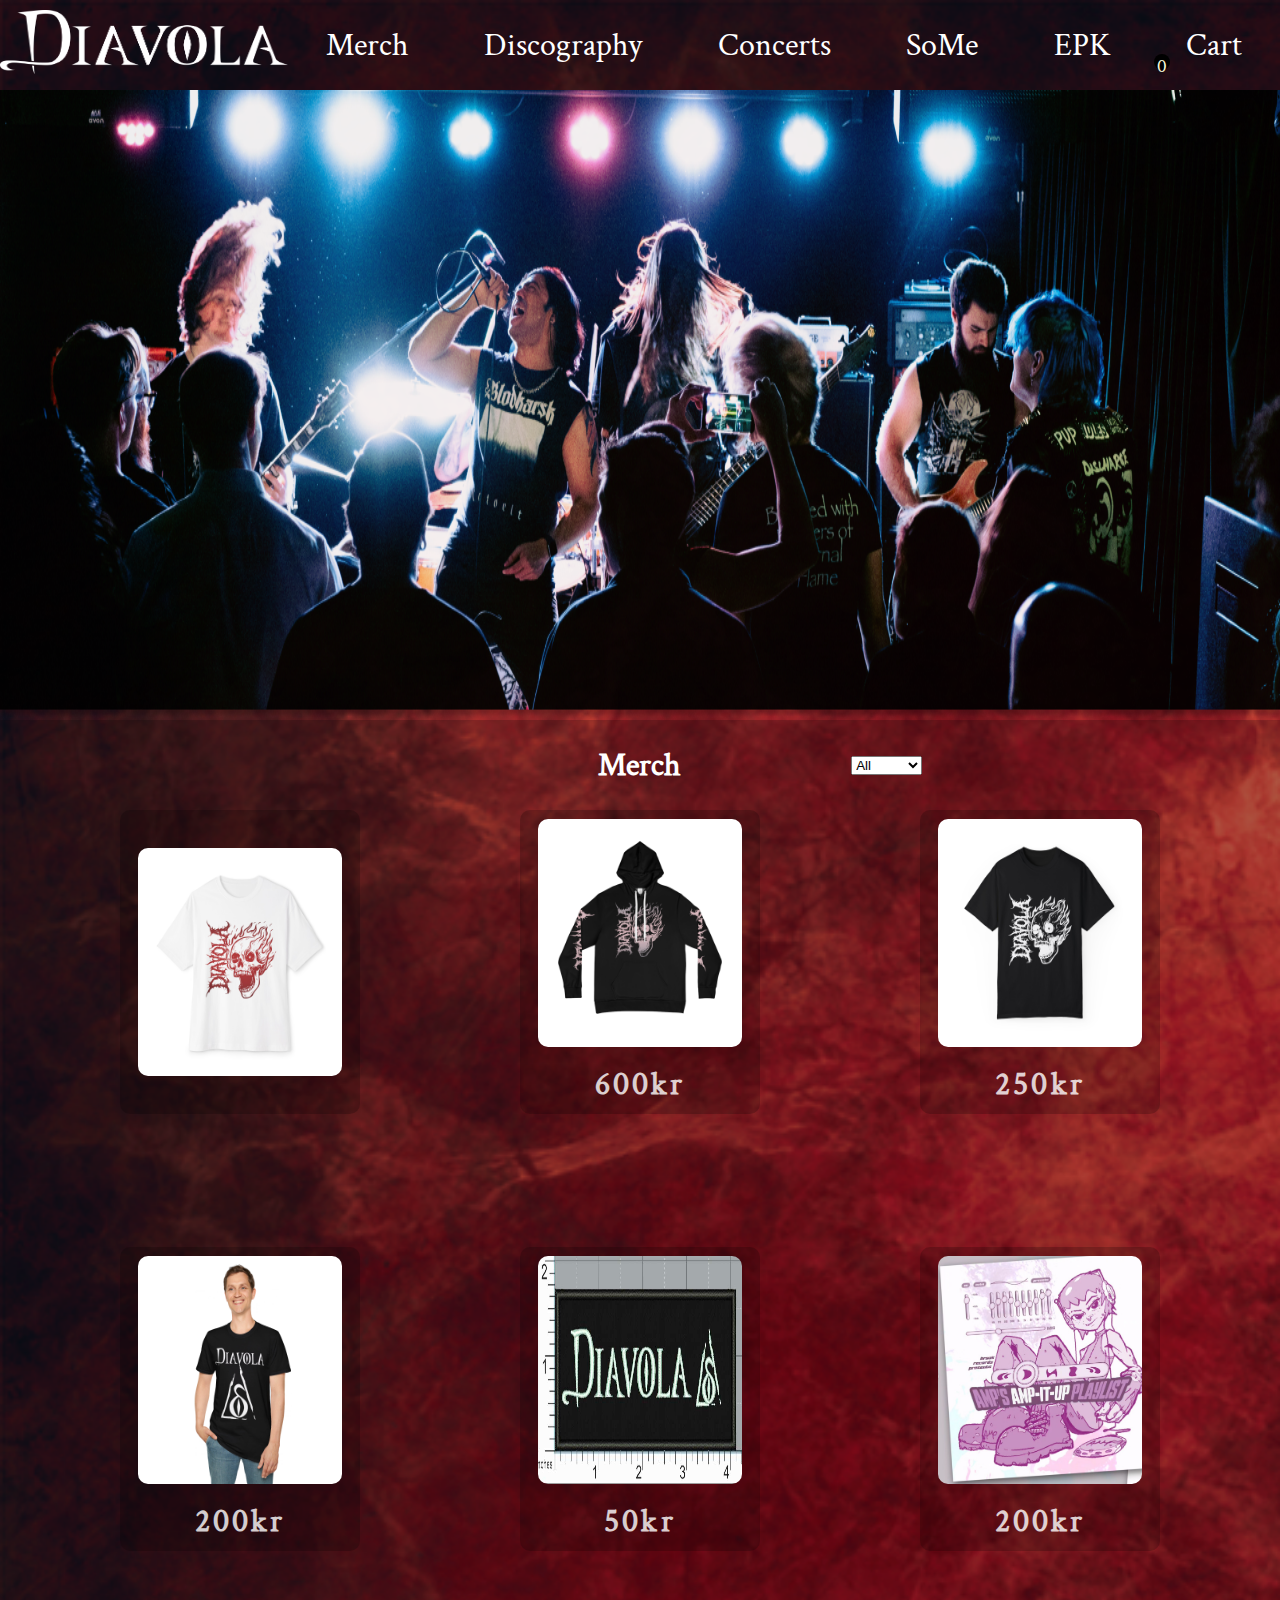
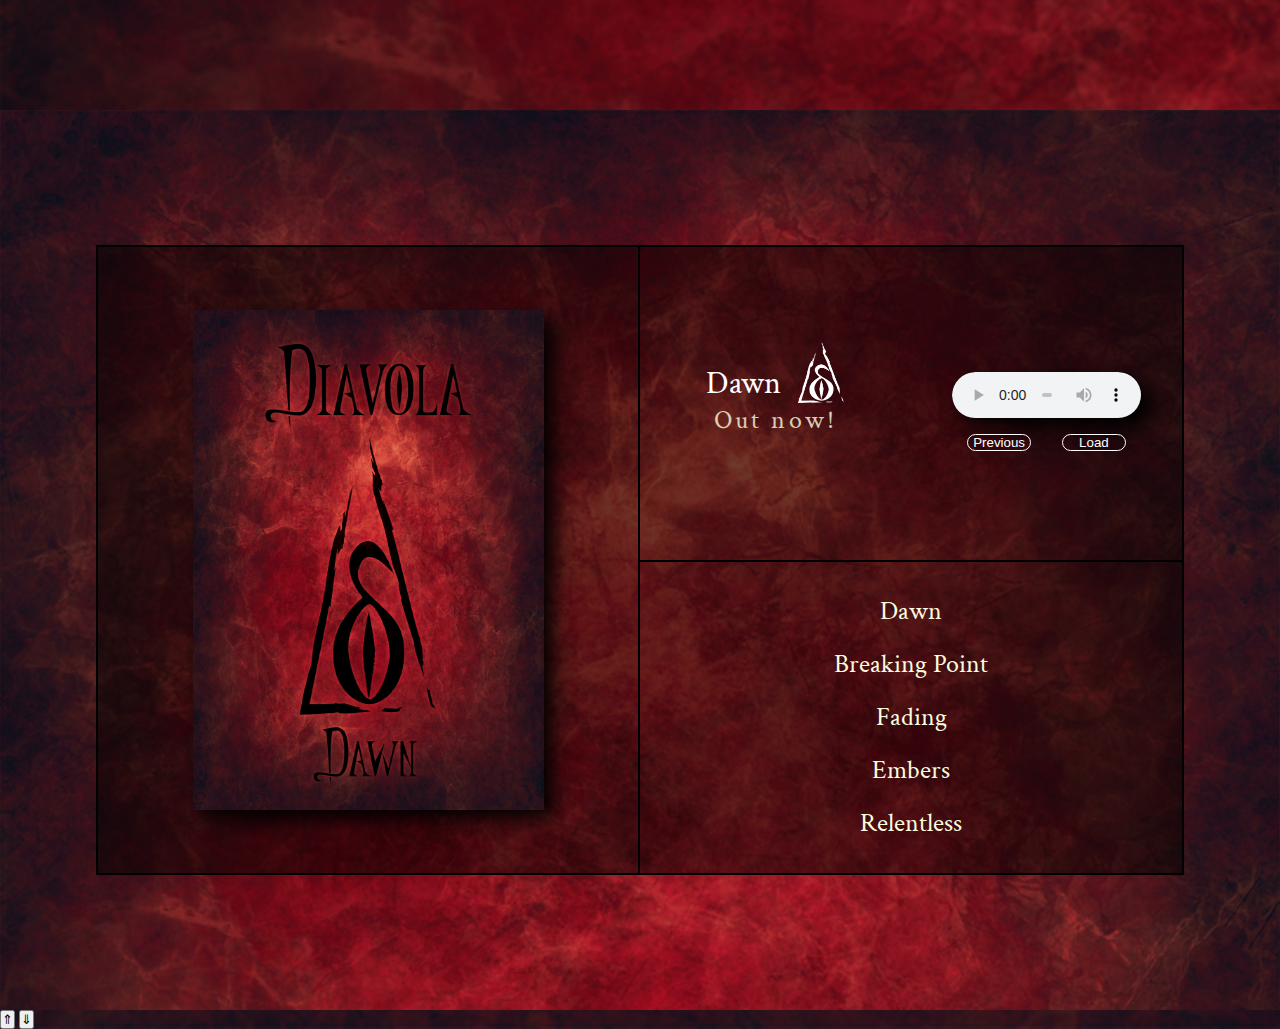
<file: src/index.html>
<!DOCTYPE html>
<html lang="en">
  <head>
    <meta charset="UTF-8" />
    <meta name="viewport" content="width=device-width, initial-scale=1.0" />
    <link
      href="https://cdnjs.cloudflare.com/ajax/libs/font-awesome/6.0.0-beta3/css/all.min.css"
      rel="stylesheet"
    />
    <link rel="stylesheet" href="./styles/reset.css" />
    <link rel="stylesheet" href="./styles/variables.css" />
    <link rel="stylesheet" href="./styles/navbar.css" />
    <link rel="stylesheet" href="./styles/hero_section.css" />
    <link rel="stylesheet" href="./styles/merch.css" />
    <link rel="stylesheet" href="./styles/discography.css" />
    <link rel="stylesheet" href="./styles/cart.css" />
    <link rel="stylesheet" href="./styles/responsiveness.css" />
    <title>Diavola</title>
    <link
      rel="diavola icon"
      href="./assets/icons/Diavola_icon_white.png"
      type="image/x-icon"
    />
  </head>
  <body>
    <header>
      <nav class="navbar" id="navbar">
        <div class="navbar__logo-container">
          <a href="./index.html" class="navbar__logo-link"></a>
        </div>
        <div class="navbar__links-container">
          <a href="#merch-section" class="navbar__link navbar__link--merch"></a>
          <a
            href="#discography-section"
            class="navbar__link navbar__link--discography"
          ></a>
          <a
            href="https://www.bandsintown.com/a/15566203-diavola?came_from=257&utm_medium=web&utm_source=home&utm_campaign=search_bar"
            target="_blank"
            class="navbar__link navbar__link--concerts"
          ></a>
          <a
            href="https://linktr.ee/diavolaoffical?fbclid=PAZXh0bgNhZW0CMTEAAaZcL3SOMhyv0MtaNuDBmvu69iLLtdUOzIf9DViLSNgrgpWFg_YOUDY6BZY_aem_rwQPoSo8cDlNIB_dpwriOA"
            target="_blank"
            class="navbar__link navbar__link--some"
          ></a>
          <a href="" class="navbar__link navbar__link--epk"></a>
          <div class="navbar__cart-container">
            <div class="navbar__cart-counter"></div>
            <a href="./cart.html" class="navbar__link navbar__link--cart"></a>
          </div>
        </div>
        <div class="navbar__toggle-button-container">
          <button class="navbar__toggle-button">
            <i class="fa-solid fa-bars fa-2x navbar__toggle-logo"></i>
          </button>
        </div>
      </nav>
    </header>

    <main>
      <!-- Hero section -->
      <section class="hero-section"></section>

      <!-- Merch -->
      <section class="merch-section" id="merch-section">
        <div class="merch__header-container">
          <div class="merch__header"></div>
          <h1 class="merch__header">Merch</h1>
          <div class="merch__header--search-container">
            <select name="filter" id="filter">
              <option value="all" data-sort="all">All</option>
              <option value="hoodie" data-sort="hoodie">Hoodies</option>
              <option value="tshirt" data-sort="tshirt">T-shirts</option>
              <option value="misc" data-sort="misc">Misc.</option>
            </select>
          </div>
        </div>
        <div class="merch__container">
          <!-- The merch cards are inserted here -->
        </div>
      </section>

      <!-- Discography -->
      <section class="discography" id="discography-section">
        <div class="discography__container">
          <div class="discography__image-container"></div>
          <div class="discography__info-container">
            <div class="discography__info--dawn-container">
              <div class="dawn-container__title-logo"></div>
              <div class="dawn-container__info"></div>
            </div>
            <div class="discography__info--audio-container"></div>
            <div class="discography__info--tracks-container"></div>
          </div>
        </div>
      </section>

      <!-- Gallery -->
      <section class="gallery">
        <div class="gallery__image-container"></div>
        <button class="gallery__button" data-gallery-button="next">
          &uArr;
        </button>
        <button class="gallery__button">&dArr;</button>
        <div class="gallery__image-indicators"></div>
      </section>
    </main>

    <footer class="footer">
      <div class="footer__contact-info"></div>
      <div class="footer__links-container"></div>
    </footer>
    <script src="./js/navbar.js"></script>
    <script src="./js/hero_section.js"></script>
    <script src="./js/merch.js"></script>
    <script src="./js/discography.js"></script>
    <script src="./js/cart.js"></script>
  </body>
</html>
</file>
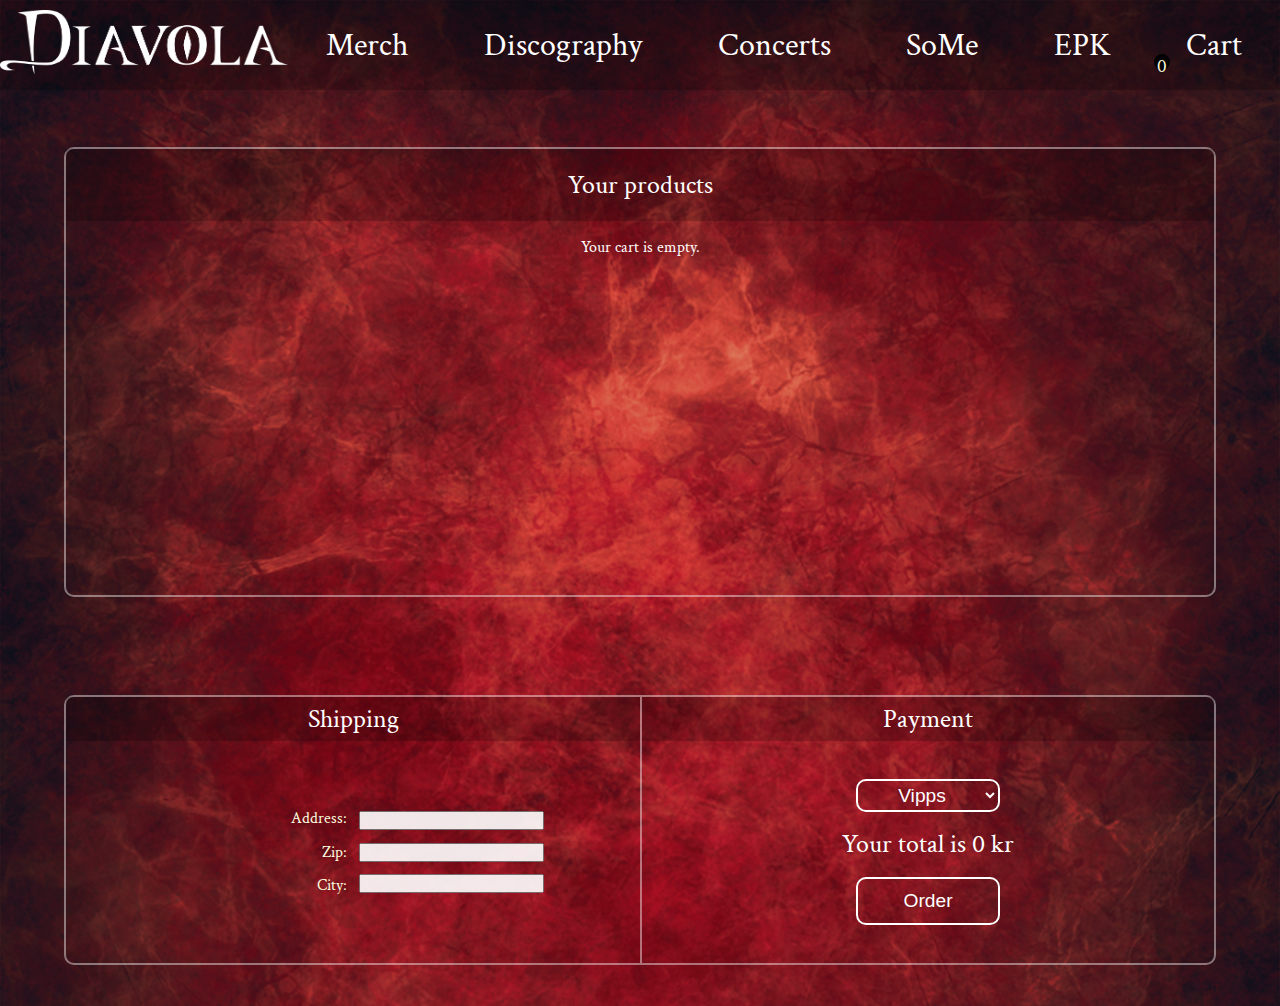
<file: src/cart.html>
<!DOCTYPE html>
<html lang="en">
  <head>
    <meta charset="UTF-8" />
    <meta name="viewport" content="width=device-width, initial-scale=1.0" />
    <link
      href="https://cdnjs.cloudflare.com/ajax/libs/font-awesome/6.0.0-beta3/css/all.min.css"
      rel="stylesheet"
    />
    <link rel="stylesheet" href="./styles/reset.css" />
    <link rel="stylesheet" href="./styles/variables.css" />
    <link rel="stylesheet" href="./styles/navbar.css" />
    <link rel="stylesheet" href="./styles/cart.css" />
    <link rel="stylesheet" href="./styles/responsiveness.css" />
    <title>Diavola cart</title>
  </head>
  <body>
    <header>
      <nav class="navbar" id="navbar">
        <div class="navbar__logo-container">
          <a href="./index.html" class="navbar__logo-link"></a>
        </div>
        <div class="navbar__links-container">
          <a
            href="./index.html#merch-section"
            class="navbar__link navbar__link--merch"
          ></a>
          <a
            href="./index.html#discography-section"
            class="navbar__link navbar__link--discography"
          ></a>
          <a
            href="https://www.bandsintown.com/a/15566203-diavola?came_from=257&utm_medium=web&utm_source=home&utm_campaign=search_bar"
            target="_blank"
            class="navbar__link navbar__link--concerts"
          ></a>
          <a
            href="https://linktr.ee/diavolaoffical?fbclid=PAZXh0bgNhZW0CMTEAAaZcL3SOMhyv0MtaNuDBmvu69iLLtdUOzIf9DViLSNgrgpWFg_YOUDY6BZY_aem_rwQPoSo8cDlNIB_dpwriOA"
            target="_blank"
            class="navbar__link navbar__link--some"
          ></a>
          <a href="" class="navbar__link navbar__link--epk"></a>
          <div class="navbar__cart-container">
            <div class="navbar__cart-counter"></div>
            <a
              href="../html/cart.html"
              class="navbar__link navbar__link--cart"
            ></a>
          </div>
        </div>
        <div class="navbar__toggle-button-container">
          <button class="navbar__toggle-button">
            <i class="fa-solid fa-bars fa-2x navbar__toggle-logo"></i>
          </button>
        </div>
      </nav>
    </header>
    <!-- Top section/products -->
    <main class="cart">
      <section class="cart__products-container">
        <div class="cart__products--header-container">
          <h3>Your products</h3>
        </div>
        <div class="cart__products">
          <!-- Products from the cart are inserted here -->
        </div>
      </section>

      <!-- Customer details -->
      <form class="cart__customer-details">
        <!-- Shipping -->
        <section class="cart__shipping">
          <div class="cart__shipping--header">
            <h3>Shipping</h3>
          </div>
          <div class="shipping__details">
            <div class="shipping__details--labels">
              <label for="address">Address:</label>
              <label for="zip">Zip:</label>
              <label for="city">City:</label>
            </div>
            <div class="shipping__details--inputs">
              <input type="text" required max="80" id="address" />
              <input type="text" required id="zip" />
              <input type="text" required max="80" id="city" />
            </div>
          </div>
        </section>

        <!-- Payment -->
        <section class="cart__payment">
          <div class="cart__payment--header">
            <h3>Payment</h3>
          </div>
          <div class="payment__option-container">
            <select name="payment" id="payment__selector">
              Select payment
              <option value="vipps">Vipps</option>
              <option value="card">Card</option>
            </select>
            <p class="payment__total">Total</p>
            <button class="order-button">Order</button>
          </div>
        </section>
      </form>
    </main>
    <script src="./js/navbar.js"></script>
    <script src="./js/cart.js"></script>
  </body>
</html>
</file>
<file: src/styles/variables.css>
:root {
  /* Spacing */
  --spacing-small: 0.8rem;
  --spacing-medium: 1rem;
  --spacing-large: 1.4rem;
  --spacing-x-large: 2rem;
  --spacing-xx-large: 4rem;

  /* Background */
  --background-image: url(../assets/images/Dawn_bg.png);
  --background-repeat: no-repeat;
  --background-size: cover;

  --background-color-divider: rgba(0, 0, 0, 0.2);
  --background-color-divider2: rgba(0, 0, 0, 0.5);

  /* Font size */
  --font-size-small: 0.8rem;
  --font-size-base: 1rem;
  --font-size-medium: 1.2rem;
  --font-size-large: 1.6rem;
  --font-size-x-large: 2rem;

  /* colors */
  --font-color-main: white;
  --font-color-secondary: #fafbde;
  --font-color-tertiary: black;

  /* Border-radius */
  --border-radius: 10px;

  --box-shadow: 10px 10px 20px black;
  --box-shadow2: 10px 10px 20px white;
}
</file>
<file: src/styles/navbar.css>
@font-face {
  font-family: crimson-text;
  src: url(../assets/fonts/CrimsonText-Regular.ttf);
}

.navbar {
  width: 100%;
  height: 10vh;
  font-family: crimson-text;

  display: flex;
  align-items: center;
  justify-content: space-around;
  position: relative;

  background-color: var(--background-color-divider);
}

.navbar__logo {
  height: 4rem;
  width: 18rem;
}
.navbar__links-container {
  width: 100%;
  display: flex;
  justify-content: space-around;
}

.navbar__link {
  color: var(--font-color-main);
  font-size: var(--font-size-x-large);
}

.navbar__link:hover {
  cursor: pointer;
  color: var(--font-color-secondary);
}

.navbar__toggle-button {
  background-color: transparent;
  border: none;
  color: var(--font-color-main);
  display: none;
}

.navbar__cart-container {
  text-align: center;
}
.navbar__cart-counter {
  background-color: black;
  color: var(--font-color-secondary);
  font-size: var(--font-size-medium);

  width: 1rem;
  height: 1rem;
  border-radius: 50%;

  position: absolute;
  bottom: 15px;
  right: 95px;
}
</file>
<file: src/styles/hero_section.css>
.hero-section {
  width: 100%;
  height: 70vh;

  display: flex;
  flex-direction: column;
  align-items: center;
  justify-content: center;
  position: relative;
}

.hero-section__image {
  width: 100%;
  height: 100%;
}
</file>
<file: src/styles/merch.css>
@font-face {
  font-family: crimson-text;
  src: url(../assets/fonts/CrimsonText-Regular.ttf);
}

.merch-section {
  min-height: 110vh;
  width: 100%;
  font-family: crimson-text;

  display: flex;
  flex-direction: column;
  align-items: center;
  background-color: var(--background-color-divider);
}

.merch__header-container {
  height: 10vh;
  width: 100%;
  display: flex;
  align-items: center;
  justify-content: center;
}

.merch__header {
  font-size: var(--font-size-x-large);
  color: var(--font-color-main);
  text-align: center;
  width: 33%;
}

.merch__header:hover {
  cursor: default;
  color: var(--font-color-secondary);
}

.merch__header--search-container {
  width: 33%;
}

.merch__container {
  min-height: 90vh;
  height: fit-content;
  width: 100%;
  position: relative;

  display: flex;
  flex-wrap: wrap;
  justify-content: center;
  align-items: flex-start;
  gap: 4rem 10rem;
}

.merch__card {
  background-color: var(--background-color-divider);
  height: 19rem;
  width: 15rem;

  display: flex;
  flex-direction: column;
  align-items: center;
  justify-content: space-around;

  border-radius: var(--border-radius);
}

.merch__card:hover {
  cursor: pointer;
  box-shadow: 1px 1px 40px rgba(255, 255, 255, 0.495);
  color: var(--font-color-secondary);
}
.merch__image {
  height: 75%;
  width: 85%;
  border-radius: var(--border-radius);
}

.merch__price {
  color: var(--font-color-main);
  opacity: 0.8;
  font-size: var(--font-size-x-large);
  font-weight: bolder;
  letter-spacing: 0.2rem;
}

.merch__price:hover {
  color: var(--font-color-secondary);
}

.hidden-card {
  display: none;
}

.active-card {
  height: 34rem;
  width: 30rem;
  z-index: 2;

  position: absolute;

  color: var(--font-color-main);
  box-shadow: var(--box-shadow);
  background-image: var(--background-image);
  background-size: var(--background-size);
  border: 1px dotted white;
  border-radius: var(--border-radius);

  display: flex;
  flex-direction: column;
  justify-content: space-evenly;
  align-items: center;
}
.active-card h3 {
  font-size: var(--font-size-x-large);
}
.active-card img {
  height: 60%;
  width: 60%;
  border-radius: var(--border-radius);
}

.active-card p {
  font-size: var(--font-size-large);
}

.active-card select {
  width: 50%;
  text-align: center;
}

.active-card input {
  padding-left: var(--spacing-small);
}

.active-card button {
  width: 25%;
  cursor: pointer;
  border: 2px solid white;

  background-color: transparent;
  color: var(--font-color-main);
  border-radius: var(--border-radius);
}

.active-card button:hover {
  background-color: white;
  color: black;
}
</file>
<file: src/styles/discography.css>
@font-face {
  font-family: crimson-text;
  src: url(../assets/fonts/CrimsonText-Regular.ttf);
}

.discography {
  width: 100%;
  height: 100vh;
  background-image: var(--background-image);
  background-size: var(--background-size);
  background-repeat: var(--background-repeat);

  display: flex;
  justify-content: center;
  align-items: center;
  font-family: crimson-text;
}
.discography__container {
  background-color: var(--background-color-divider2);
  border: 2px solid black;

  width: 85%;
  height: 70%;
  display: flex;
}

.discography__image-container {
  width: 50%;
  height: 100%;
  border-right: 2px solid black;

  display: flex;
  justify-content: center;
  align-items: center;
}

.discography__image-container img {
  width: 65%;
  height: 80%;
  box-shadow: 10px 10px 100px #831734;
  box-shadow: var(--box-shadow);
}

/* Info container */
.discography__info-container {
  width: 50%;
  height: 100%;

  display: flex;
  flex-wrap: wrap;
}

.discography__info--dawn-container {
  width: 50%;
  height: 50%;
  color: var(--font-color-main);
  display: flex;
  flex-direction: column;
}

.dawn-container__title-logo,
.dawn-container__info {
  height: 50%;
  font-size: var(--font-size-large);
  display: flex;
  justify-content: center;
}

.dawn-container__title-logo {
  gap: var(--spacing-medium);
  align-items: flex-end;
  font-size: var(--font-size-x-large);
}

.dawn-container__title-logo h4 {
  font-weight: normal;
}
.dawn-container__info p {
  font-size: var(--font-size-large);
  color: var(--font-color-secondary);
  align-items: flex-start;
  font-weight: normal;
}

.discography__info--dawn-container img {
  height: 4rem;
  width: 3rem;
}

/* Audio player */
.discography__info--audio-container {
  width: 50%;
  height: 50%;

  display: flex;
  flex-direction: column;
  justify-content: center;
  align-items: center;
  gap: var(--spacing-medium);
}
.audio__title {
  color: var(--font-color-main);
}
.audio-player {
  width: 70%;
  height: 15%;
  box-shadow: var(--box-shadow);
  border-radius: 86rem;
}
.audio-player:hover {
  cursor: pointer;
}
.audio__button-container {
  width: 70%;
  display: flex;
  justify-content: space-around;
}
.audio__title {
  font-weight: normal;
  font-size: var(--font-size-large);
}
.audio-button {
  background-color: transparent;
  width: 4rem;
  border: 1px solid white;
  color: var(--font-color-main);
  border-radius: 86rem;
}

.audio-button:hover {
  cursor: pointer;
  background-color: var(--font-color-main);
  opacity: 0.5;
  color: var(--font-color-tertiary);
}

/* Tracks */
.discography__info--tracks-container {
  width: 100%;
  height: 50%;
  border-top: 2px solid black;
  color: var(--font-color-secondary);
  padding: var(--spacing-large) 0;

  display: flex;
  flex-direction: column;
  flex-wrap: wrap;
  justify-content: space-around;
  align-items: center;
}

.discography__track {
  font-size: var(--font-size-large);
}
</file>
<file: src/styles/cart.css>
@font-face {
  font-family: crimson-text;
  src: url(../assets/fonts/CrimsonText-Regular.ttf);
}

.cart {
  width: 100%;
  min-height: 100vh;
  height: 100%;
  color: var(--font-color-main);
  margin-top: var(--spacing-medium);

  display: flex;
  flex-direction: column;
  align-items: center;
  justify-content: space-around;
  gap: var(--spacing-medium);

  position: relative;
  font-family: crimson-text;
}

/* Products */
.cart__products-container {
  width: 90%;
  min-height: 50vh;
  height: fit-content;

  display: flex;
  flex-direction: column;
  gap: var(--spacing-medium);

  border: 2px solid rgba(255, 255, 255, 0.427);
  border-radius: var(--border-radius);
}

.cart__products--header-container {
  background-color: var(--background-color-divider);
  height: 8vh;
  display: flex;
  justify-content: center;
  align-items: center;
}

.cart__products--header-container h3 {
  font-size: var(--font-size-large);
  font-weight: normal;
}

.cart__products {
  min-height: 90%;
  height: fit-content;

  display: flex;
  flex-direction: column;
  justify-content: center;
  align-items: center;

  gap: var(--spacing-medium);
}

.cart__product-card {
  background-color: var(--background-color-divider);
  width: 90%;
  height: 8rem;
  color: var(--font-color-secondary);
  font-size: var(--font-size-medium);

  display: flex;
  justify-content: space-around;
  align-items: center;
  border-radius: var(--border-radius);
}

.cart__product-card img {
  height: 60%;
  width: 8%;
  border-radius: var(--border-radius);
}
.cart__product-card--input {
  width: 5rem;
  display: flex;
  justify-content: center;
  gap: 2px;
}
.cart__product-card--input p {
  width: 100%;
  padding-left: 4px;
  cursor: default;
}

.cart__product-card p {
  cursor: default;
}

.cart__product-card h4 {
  font-weight: normal;
  cursor: default;
}

.cart__product-card button {
  background-color: transparent;
  border: none;
  color: var(--font-color-secondary);
}

.cart__product-card button:hover {
  cursor: pointer;
  text-decoration: underline;
  color: var(--font-color-main);
}

/* Customer details */
.cart__customer-details {
  width: 90%;
  height: 30vh;

  display: flex;
  justify-content: center;
  border: 2px solid rgba(255, 255, 255, 0.427);
  border-radius: var(--border-radius);
}

/* Shipping */
.cart__shipping {
  width: 50%;
  height: 100%;

  display: flex;
  flex-direction: column;
  align-items: center;
}

.cart__shipping--header {
  height: 20%;
  width: 100%;
  background-color: var(--background-color-divider);

  display: flex;
  justify-content: center;
  align-items: center;
}

.cart__shipping--header h3 {
  font-weight: normal;
  font-size: var(--font-size-large);
}

.shipping__details {
  height: 100%;
  width: 100%;
  color: var(--font-color-secondary);

  display: flex;
  align-items: center;
  justify-content: center;
  gap: var(--spacing-small);
}

.shipping__details--labels {
  height: 100%;
  width: 50%;

  display: flex;
  flex-direction: column;
  justify-content: center;
  align-items: flex-end;
  gap: var(--spacing-small);
}

.shipping__details--inputs {
  height: 100%;
  width: 50%;

  display: flex;
  flex-direction: column;
  justify-content: center;
  align-items: flex-start;
  gap: var(--spacing-small);
}

.shipping__details--inputs input {
  opacity: 0.9;
  padding-left: 4px;
}

/* Payment */
.cart__payment {
  width: 50%;
  height: 100%;

  display: flex;
  flex-direction: column;
  align-items: center;

  border-left: 2px solid rgba(255, 255, 255, 0.427);
}

.cart__payment--header {
  height: 20%;
  width: 100%;
  background-color: var(--background-color-divider);

  display: flex;
  justify-content: center;
  align-items: center;
}

.cart__payment--header h3 {
  font-weight: normal;
  font-size: var(--font-size-large);
}

.payment__option-container {
  height: 100%;
  width: 100%;

  display: flex;
  flex-direction: column;
  justify-content: center;
  align-items: center;
  gap: var(--spacing-medium);
}

.payment__option-container select {
  height: 15%;
  width: 9rem;
  text-align: center;
  border: 2px solid var(--font-color-main);
  border-radius: var(--border-radius);

  background-color: transparent;
  font-size: var(--font-size-medium);
  color: var(--font-color-main);
  cursor: pointer;
}

.payment__total {
  font-size: var(--font-size-large);
}
.order-button {
  height: 3rem;
  width: 9rem;
  background-color: transparent;
  border: 2px solid white;
  border-radius: var(--border-radius);
  color: var(--font-color-main);
  font-size: var(--font-size-medium);
}

.order-button:hover {
  cursor: pointer;
  background-color: var(--font-color-main);
  color: black;
}

/* After pressing order */
.cart__feedback {
  height: 30%;
  width: 50%;
  z-index: 2;

  position: absolute;

  color: var(--font-color-main);
  box-shadow: var(--box-shadow);
  background-image: var(--background-image);
  background-size: var(--background-size);
  border: 1px dotted white;
  border-radius: var(--border-radius);

  display: flex;
  flex-direction: column;
  justify-content: center;
  align-items: center;
  gap: var(--spacing-medium);
}

.feedback__message-container {
  width: 100%;
  height: 80%;
  text-align: center;

  display: flex;
  flex-direction: column;
  align-items: center;
  justify-content: center;
  gap: var(--spacing-small);
}

.cart__feedback--exit-button {
  background-color: transparent;
  border: none;
  color: var(--font-color-main);
  font-size: var(--font-size-medium);
}

.cart__feedback--exit-button:hover {
  cursor: pointer;
  background-color: rgba(255, 255, 255, 0.196);
}

.remove-feedback-modal {
  display: none;
}
</file>
<file: src/styles/responsiveness.css>
/* Laptop - cart counter */

@media screen and (min-width: 1150px) {
  .navbar__cart-counter {
    bottom: 20px;
    right: 110px;
  }

  .merch__container {
    padding: 0 4rem;
  }
}

@media screen and (max-width: 1024px) {
  .navbar__cart-counter {
    bottom: 10px;
    right: 65px;
  }
  .merch__container {
    gap: 4rem;
  }
}

/* Tablet */
@media screen and (max-width: 768px) {
  .navbar__logo-container {
    width: 70%;
  }

  .navbar__logo-container--active {
    display: flex;
    justify-content: flex-end;
    transition: 1s;
  }

  .navbar__logo {
    justify-self: center;
  }
  .navbar__links-container {
    position: absolute;
    left: -1000px;
    top: 0;
    background-color: green;
    width: 50%;
  }
  .navbar__cart-counter {
    bottom: 30px;
    right: 65px;
    font-size: var(--font-size-small);
  }
  .navbar__toggle-button {
    display: inline;
    width: 30%;
  }

  .active-navbar {
    width: 30%;
    height: fit-content;
    box-shadow: var(--box-shadow);

    top: 0;
    left: 0;
    z-index: 20;
    transition: 1s;

    display: flex;
    flex-direction: column;
    align-items: center;
    justify-content: flex-start;
    padding: 2rem 0;
    gap: var(--spacing-large);

    background-image: var(--background-image);
    background-repeat: var(--background-repeat);
  }

  .active-card {
    width: 20rem;
  }
  .active-card img {
    width: 80%;
    height: 50%;
  }
  .merch-section {
    padding-bottom: var(--spacing-x-large);
  }
  /* Discography */

  .discography__image-container img {
    height: 60%;
  }
  .discography__info--dawn-container img {
    height: 3rem;
    width: 2rem;
  }
  .discography__info--audio-container {
    justify-content: flex-end;
  }
  .audio__button-container {
    flex-direction: column-reverse;
    align-items: center;
    height: 30%;
  }
  /* Cart */
  .cart__product-card img {
    width: 10%;
  }
}

/* Mobile */
@media screen and (max-width: 425px) {
  /* Navbar */
  .navbar__logo {
    height: 3rem;
    width: 10rem;
  }
  .navbar__link {
    font-size: var(--font-size-medium);
  }
  .active-navbar {
    width: 60%;
  }
  .navbar__cart-counter {
    bottom: 25px;
    right: 95px;
  }
  /* Hero section */
  .hero-section {
    width: 100%;
    height: 30vh;

    display: flex;
    flex-direction: column;
    align-items: center;
    justify-content: center;
    position: relative;

    margin-bottom: var(--spacing-x-large);
  }
  .hero-section__image {
    width: 100%;
    height: 100%;
  }

  /* Merch */
  .merch__header {
    font-weight: normal;
  }

  .merch__card {
    height: 12rem;
    width: 10rem;
  }
  .merch__price {
    font-size: var(--font-size-x-large);
  }
  .active-card {
    height: 25rem;
    width: 18rem;
  }

  .active-card h3 {
    font-size: var(--font-size-large);
    font-weight: normal;
  }
  .active-card img {
    width: 70%;
    height: 45%;
  }
  .active-card__quantity {
    text-align: center;
  }
  .active-card input {
    width: 50%;
  }

  .active-card p {
    font-size: var(--font-size-medium);
  }

  .active-card button {
    width: 50%;
  }

  .cart__product-card {
    height: fit-content;
    font-size: var(--font-size-medium);
    display: flex;
    flex-direction: column;
    align-items: center;
    gap: var(--spacing-small);
    padding: 8px 0;
  }
  .cart__product-card img {
    width: 30%;
  }

  /* Discography */
  .discography__container {
    min-height: 100vh;
    height: fit-content;
    width: 100%;
    flex-direction: column-reverse;
    justify-content: space-around;
  }
  .discography__image-container {
    width: 100%;
  }
  .discography__info-container {
    width: 100%;
    height: 65%;
  }
  .discography__info--dawn-container {
    height: 30vh;
  }
  .discography__image-container {
  }

  .discography__info--audio-container {
    height: 30vh;
  }
  .discography__info--tracks-container {
    height: 70%;
  }

  /* Cart customer details */
  .cart__customer-details {
    flex-direction: column;
    align-items: center;
    height: fit-content;
    gap: var(--spacing-medium);
  }

  .cart__shipping {
    width: 100%;
  }
  .cart__shipping--header h3 {
    font-size: var(--font-size-medium);
  }
  .shipping__details {
    padding: var(--spacing-medium) 0;
  }
  .shipping__details--labels {
    width: 20%;
    align-items: flex-end;
  }

  .cart__payment {
    width: 100%;
    border: none;
    border-top: 2px solid rgba(255, 255, 255, 0.427);
  }
  .cart__payment--header h3 {
    font-size: var(--font-size-medium);
  }
  .payment__option-container {
    padding: var(--spacing-medium) 0;
  }
  .payment__option-container select {
    height: 30%;
  }

  /* Cart feedback */
  .cart__feedback {
    width: 90%;
  }
}

/* Mobile medium */
@media screen and (max-width: 375px) {
  .navbar__cart-counter {
    bottom: 25px;
    right: 80px;
  }
}

/* Mobile small */
@media screen and (max-width: 320px) {
  .navbar__cart-counter {
    bottom: 25px;
    right: 65px;
  }
}
</file>
